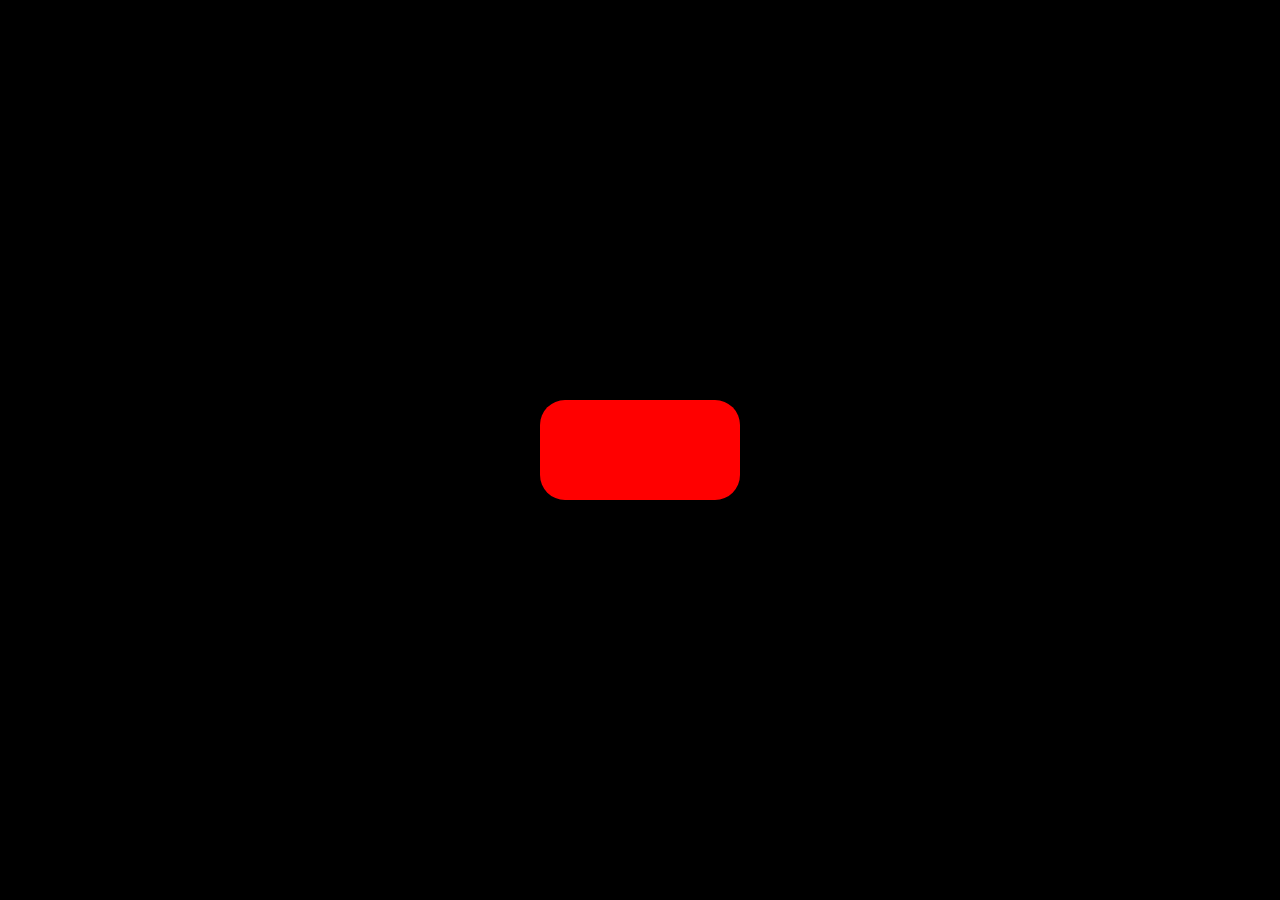
<file: adv-css/keyframes-demo/index.html>
<html lang="en">
  <head>
    <meta charset="UTF-8" />
    <meta name="viewport" content="width=device-width, initial-scale=1.0" />
    <title>Document</title>
    <link rel="stylesheet" href="style.css" />
  </head>
  <body>
    <div class="box"></div>
  </body>
</html>
</file>
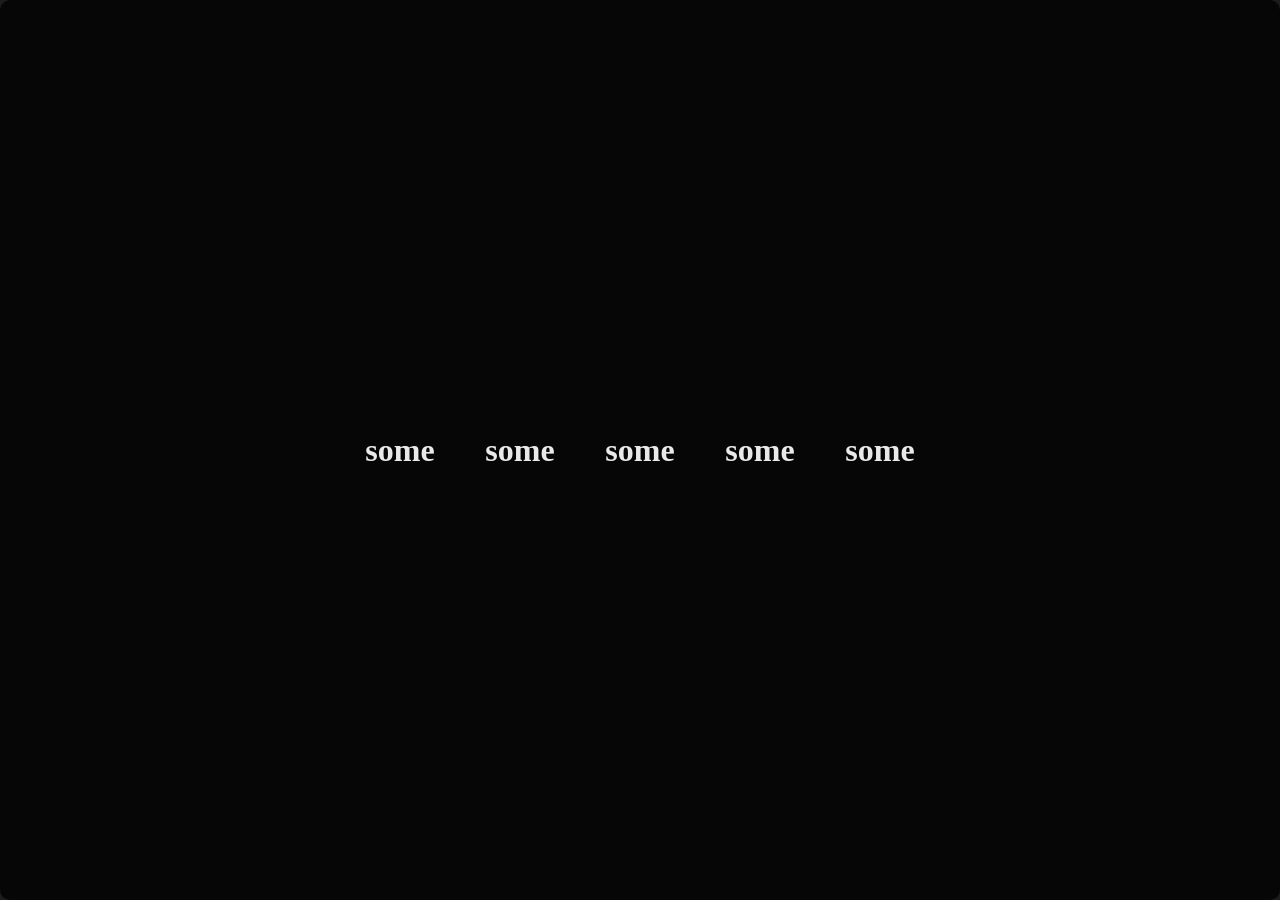
<file: adv-css/navbar/index.html>
<html lang="en">
  <head>
    <meta charset="UTF-8" />
    <meta name="viewport" content="width=device-width, initial-scale=1.0" />
    <title>Document</title>
    <link rel="stylesheet" href="style.css" />
  </head>
  <body>
    <div class="box"><h1>some</h1></div>
    <div class="box"><h1>some</h1></div>
    <div class="box"><h1>some</h1></div>
    <div class="box"><h1>some</h1></div>
    <div class="box"><h1>some</h1></div>
    <div class="anchor"></div>
  </body>
</html>
</file>
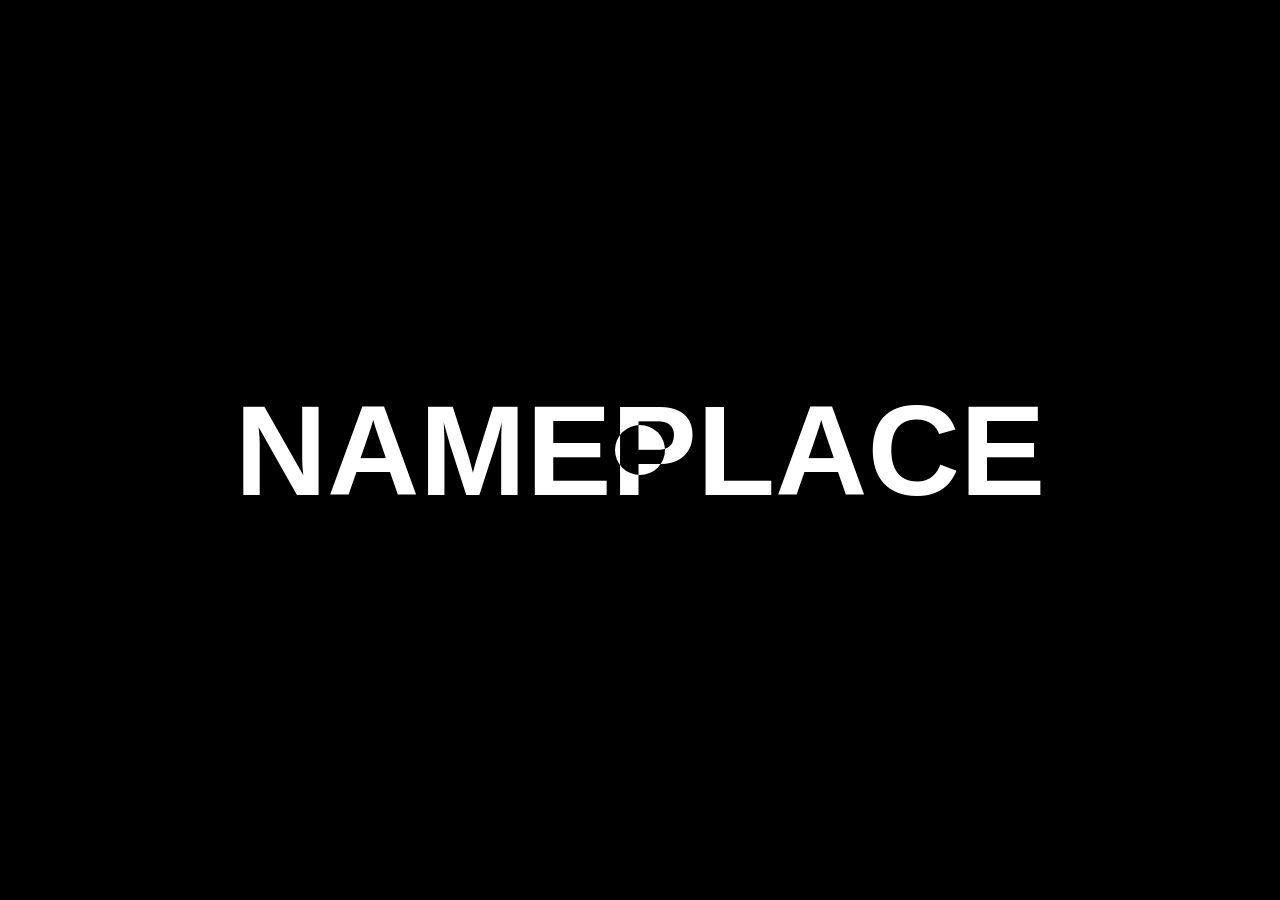
<file: dom/custom-cursor/index.html>
<html lang="en">
  <head>
    <meta charset="UTF-8" />
    <meta name="viewport" content="width=device-width, initial-scale=1.0" />
    <title>Document</title>
    <link rel="stylesheet" href="style.css" />
  </head>
  <body>
    <div id="main">
      <div class="cursor"></div>
      <h1>NAMEPLACE</h1>
    </div>
    <script src="script.js"></script>
  </body>
</html>
</file>
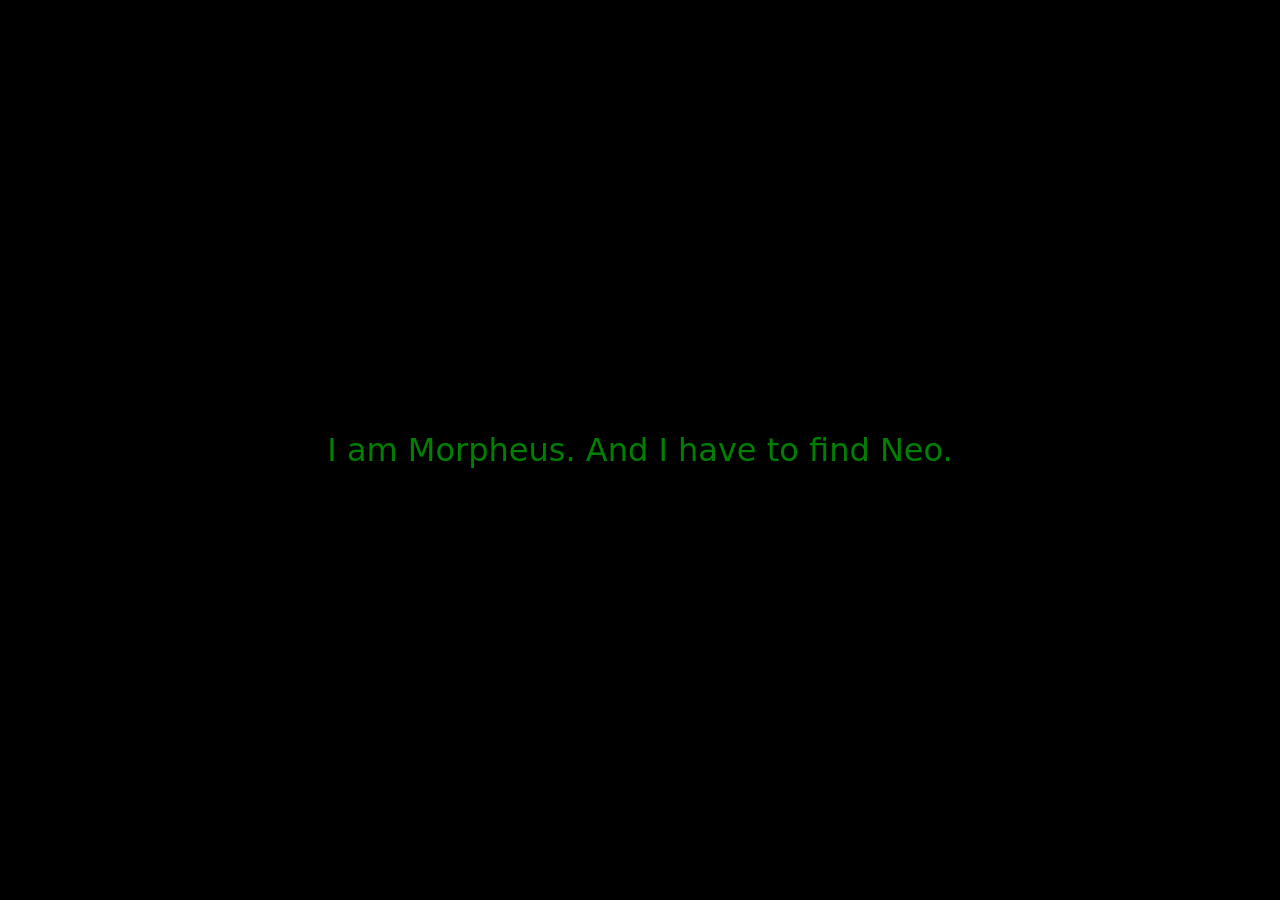
<file: dom/matrix-text/index.html>
<html lang="en">
  <head>
    <meta charset="UTF-8" />
    <meta name="viewport" content="width=device-width, initial-scale=1.0" />
    <title>Document</title>
    <link rel="stylesheet" href="style.css" />
  </head>
  <body>
    <p>I am Morpheus. And I have to find Neo.</p>
    <script src="script.js"></script>
  </body>
</html>
</file>
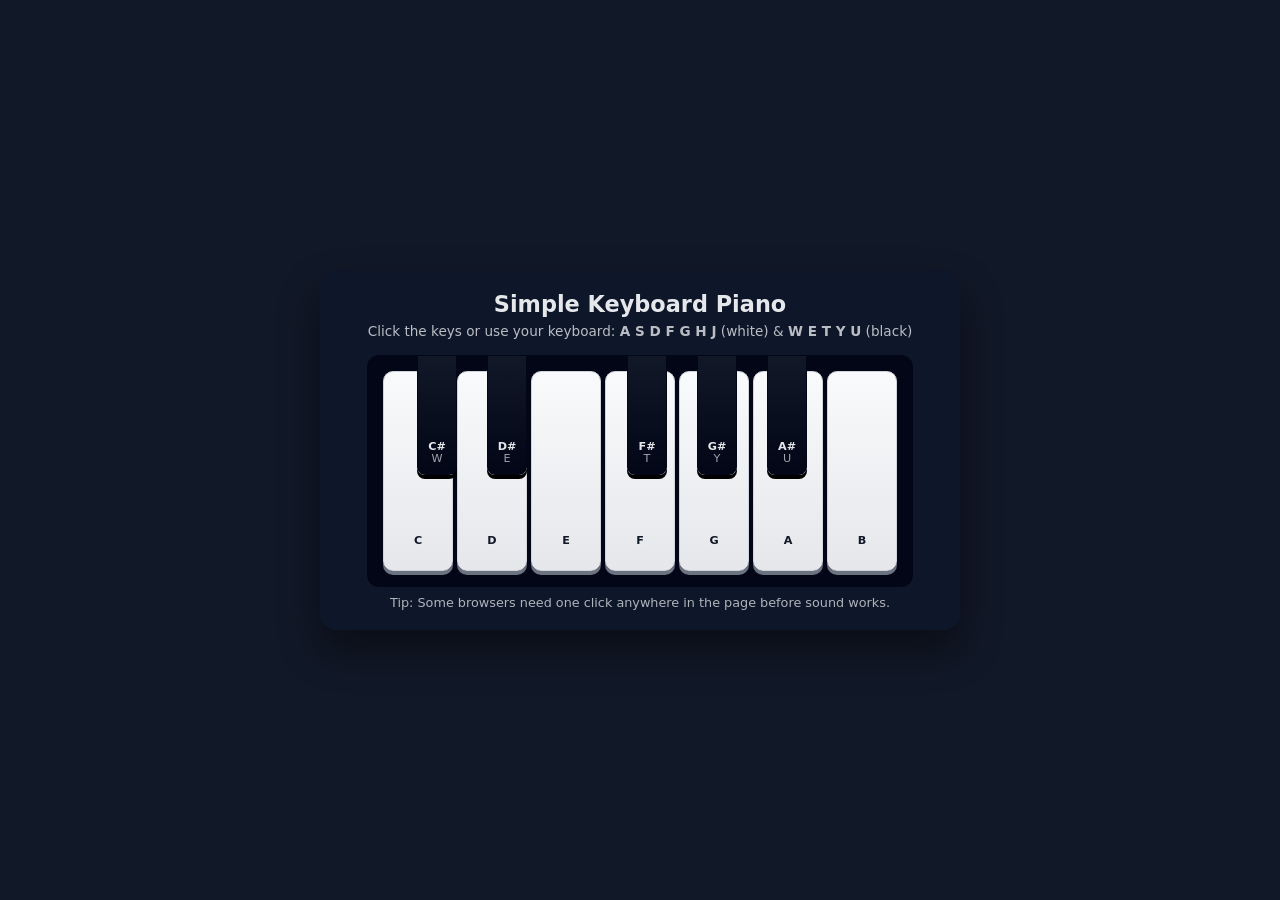
<file: dom/piano/index.html>
<!DOCTYPE html>
<html lang="en">
  <head>
    <meta charset="UTF-8" />
    <title>Simple Keyboard Piano</title>
    <link rel="stylesheet" href="style.css" />
  </head>
  <body>
    <div class="piano-wrapper">
      <h1>Simple Keyboard Piano</h1>
      <p class="subtitle">
        Click the keys or use your keyboard:
        <strong>A S D F G H J</strong> (white) &amp;
        <strong>W E T Y U</strong> (black)
      </p>

      <div class="piano" id="piano">
        <!-- White keys row -->
        <div class="white-keys">
          <div
            class="key white-key"
            data-note="C"
            data-freq="261.63"
            data-key="a"
          >
            <span class="note-label">C</span>
            <span class="key-label">A</span>
          </div>
          <div
            class="key white-key"
            data-note="D"
            data-freq="293.66"
            data-key="s"
          >
            <span class="note-label">D</span>
            <span class="key-label">S</span>
          </div>
          <div
            class="key white-key"
            data-note="E"
            data-freq="329.63"
            data-key="d"
          >
            <span class="note-label">E</span>
            <span class="key-label">D</span>
          </div>
          <div
            class="key white-key"
            data-note="F"
            data-freq="349.23"
            data-key="f"
          >
            <span class="note-label">F</span>
            <span class="key-label">F</span>
          </div>
          <div
            class="key white-key"
            data-note="G"
            data-freq="392.00"
            data-key="g"
          >
            <span class="note-label">G</span>
            <span class="key-label">G</span>
          </div>
          <div
            class="key white-key"
            data-note="A"
            data-freq="440.00"
            data-key="h"
          >
            <span class="note-label">A</span>
            <span class="key-label">H</span>
          </div>
          <div
            class="key white-key"
            data-note="B"
            data-freq="493.88"
            data-key="j"
          >
            <span class="note-label">B</span>
            <span class="key-label">J</span>
          </div>
        </div>

        <!-- Black keys row -->
        <div class="black-keys">
          <!-- Positioned via CSS nth-child -->
          <div
            class="key black-key"
            data-note="C#"
            data-freq="277.18"
            data-key="w"
          >
            <span class="note-label">C#</span>
            <span class="key-label">W</span>
          </div>
          <div
            class="key black-key"
            data-note="D#"
            data-freq="311.13"
            data-key="e"
          >
            <span class="note-label">D#</span>
            <span class="key-label">E</span>
          </div>
          <!-- No black key between E and F -->
          <div
            class="key black-key"
            data-note="F#"
            data-freq="369.99"
            data-key="t"
          >
            <span class="note-label">F#</span>
            <span class="key-label">T</span>
          </div>
          <div
            class="key black-key"
            data-note="G#"
            data-freq="415.30"
            data-key="y"
          >
            <span class="note-label">G#</span>
            <span class="key-label">Y</span>
          </div>
          <div
            class="key black-key"
            data-note="A#"
            data-freq="466.16"
            data-key="u"
          >
            <span class="note-label">A#</span>
            <span class="key-label">U</span>
          </div>
        </div>
      </div>

      <p class="help">
        Tip: Some browsers need one click anywhere in the page before sound
        works.
      </p>
    </div>

    <script src="script.js"></script>
  </body>
</html>
</file>
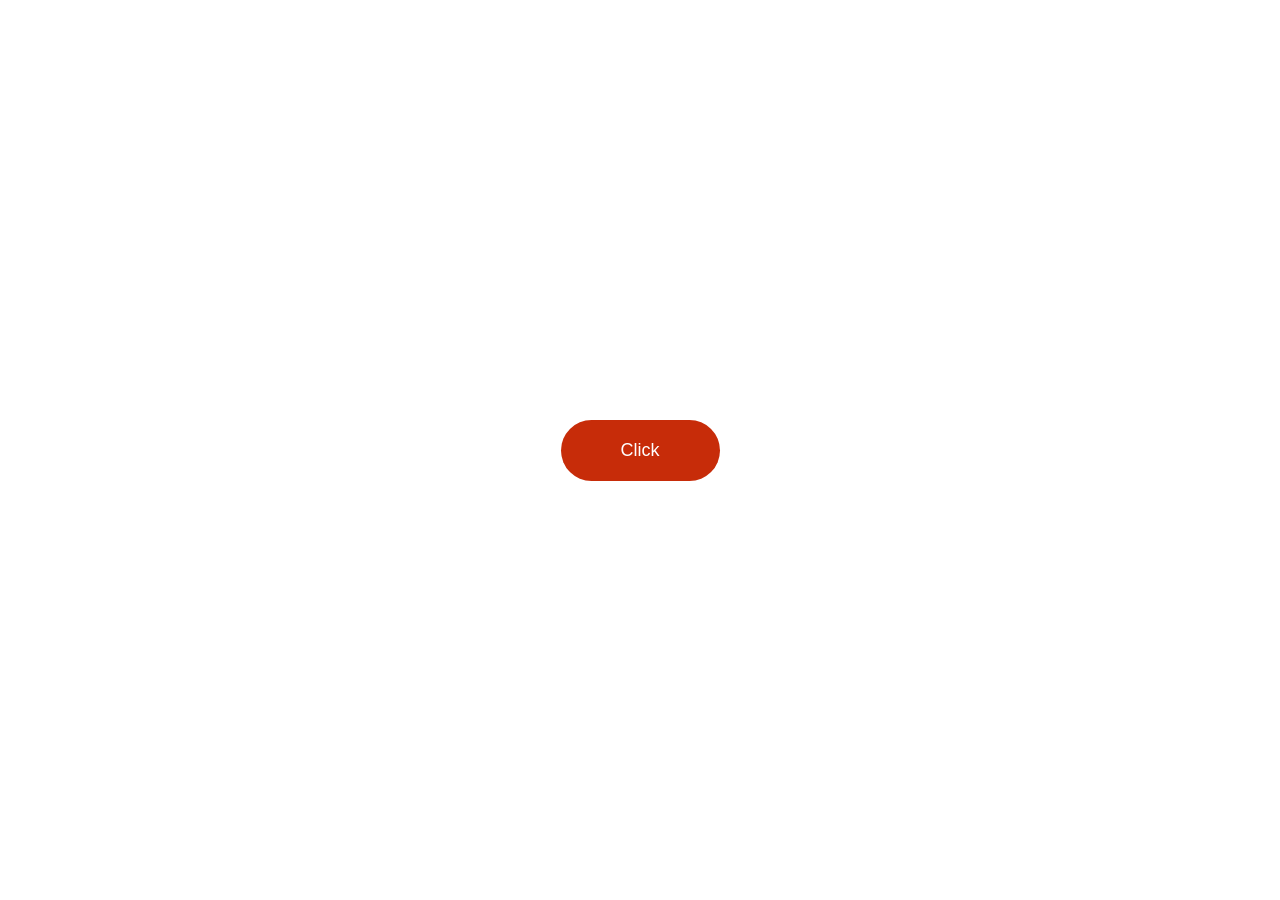
<file: dom/random-btn/index.html>
<html lang="en">
  <head>
    <meta charset="UTF-8" />
    <meta name="viewport" content="width=device-width, initial-scale=1.0" />
    <title>Document</title>
    <link rel="stylesheet" href="style.css" />
    <script src="script.js" defer></script>
  </head>
  <body>
    <main>
      <button id="btn">Click</button>
    </main>
  </body>
</html>
</file>
<file: adv-css/keyframes-demo/style.css>
* {
  margin: 0;
  padding: 0;
  box-sizing: border-box;
}
html,
body {
  height: 100%;
  width: 100%;
}

body {
  display: flex;
  align-items: center;
  justify-content: center;
  background-color: black;
}

@keyframes changeBg {
  from {
    background-color: white;
    border-radius: 0px;
    scale: 1;
  }
  to {
    background-color: red;
    border-radius: 50px;
    scale: 0.5;
  }
}

.box {
  height: 200px;
  width: 400px;
  animation: changeBg 4s infinite forwards alternate;
}
</file>
<file: adv-css/navbar/style.css>
* {
  margin: 0;
  padding: 0;
  box-sizing: border-box;
}
html,
body {
  height: 100%;
  width: 100%;
}

body {
  background-color: rgb(28, 28, 28);
  display: flex;
  align-items: center;
  justify-content: center;
  anchor-name: --some-anchor;
}

.box {
  height: 60px;
  width: 120px;
  border-radius: 10px;
  display: flex;
  justify-content: center;
  align-items: center;
  color: white;
  gap: 10px;
}

.box:hover {
  anchor-name: --some-anchor;
}

.anchor {
  background-color: #161616;
  border-radius: 10px;
  position: absolute;
  top: anchor(top);
  left: anchor(left);
  right: anchor(right);
  bottom: anchor(bottom);
  pointer-events: none;
  position-anchor: --some-anchor;
  transition: all 0.2s linear;
  mix-blend-mode: difference;
}
</file>
<file: dom/custom-cursor/style.css>
* {
  margin: 0;
  padding: 0;
  box-sizing: border-box;
  font-family: arial;
}
html,
body {
  height: 100%;
  width: 100%;
}

#main {
  height: 100%;
  width: 100%;
  background-color: black;
  display: flex;
  align-items: center;
  cursor: none;
  justify-content: center;
}
.cursor {
  height: 50px;
  width: 50px;
  mix-blend-mode: difference;
  background-color: white;
  border-radius: 50%;
  position: absolute;
  pointer-events: none;
}

h1 {
  font-size: 10vw;
  font-weight: 900;
  color: white;
}
</file>
<file: dom/matrix-text/style.css>
* {
  margin: 0;
  padding: 0;
  box-sizing: border-box;
}
html,
body {
  height: 100%;
  width: 100%;
}

html {
  font-family: system-ui, -apple-system, BlinkMacSystemFont, "Segoe UI", Roboto,
    Oxygen, Ubuntu, Cantarell, "Open Sans", "Helvetica Neue", sans-serif;
}

body {
  display: flex;
  align-items: center;
  justify-content: center;
  flex-direction: column;
  background-color: black;
}

p {
  color: green;
  font-size: 2rem;
}
</file>
<file: dom/piano/style.css>
* {
  box-sizing: border-box;
  margin: 0;
  padding: 0;
  font-family: system-ui, -apple-system, BlinkMacSystemFont, "Segoe UI",
    sans-serif;
}

body {
  min-height: 100vh;
  display: flex;
  align-items: center;
  justify-content: center;
  background: #111827;
  color: #e5e7eb;
}

.piano-wrapper {
  text-align: center;
  padding: 20px 24px;
  border-radius: 16px;
  background: rgba(15, 23, 42, 0.92);
  box-shadow: 0 20px 40px rgba(0, 0, 0, 0.45);
  max-width: 640px;
  width: 100%;
}

h1 {
  font-size: 1.4rem;
  margin-bottom: 6px;
}

.subtitle {
  font-size: 0.85rem;
  margin-bottom: 16px;
  opacity: 0.8;
}

.piano {
  position: relative;
  display: inline-block;
  padding: 16px;
  border-radius: 12px;
  background: #020617;
}

.white-keys {
  display: flex;
}

.key {
  position: relative;
  display: flex;
  flex-direction: column;
  align-items: center;
  justify-content: flex-end;
  cursor: pointer;
  user-select: none;
  transition: transform 0.05s ease, box-shadow 0.05s ease, background 0.06s ease;
}

.white-key {
  width: 70px;
  height: 200px;
  border-radius: 10px;
  border: 1px solid #d1d5db;
  background: linear-gradient(to bottom, #f9fafb, #e5e7eb);
  padding-bottom: 10px;
  box-shadow: 0 4px 0 #6b7280;
  margin-right: 4px;
}

.white-key:last-child {
  margin-right: 0;
}

.black-keys {
  position: absolute;
  top: 0;
  left: 0;
  height: 60%;
  width: 100%;
  pointer-events: none; /* allow clicks only on actual black keys */
}

/* Base black key style */
.black-key {
  position: absolute;
  width: 40px;
  height: 120px;
  border-radius: 0 0 8px 8px;
  background: linear-gradient(to bottom, #111827, #020617);
  border: 1px solid #020617;
  box-shadow: 0 4px 0 #000000;
  padding-bottom: 8px;
  z-index: 2;
  color: #e5e7eb;
  pointer-events: auto; /* re-enable on keys themselves */
}

/* Position each black key over the correct gap between white keys */
.black-key:nth-child(1) {
  /* C# between C & D */
  left: 50px;
}
.black-key:nth-child(2) {
  /* D# between D & E */
  left: 120px;
}
/* no black key between E and F */
.black-key:nth-child(3) {
  /* F# between F & G */
  left: 260px;
}
.black-key:nth-child(4) {
  /* G# between G & A */
  left: 330px;
}
.black-key:nth-child(5) {
  /* A# between A & B */
  left: 400px;
}

.key span {
  display: block;
  font-size: 0.7rem;
  line-height: 1.1;
}

.note-label {
  font-weight: 600;
}

.white-key .note-label {
  color: #111827;
}

.key-label {
  opacity: 0.7;
}

.key.active {
  transform: translateY(3px);
  box-shadow: 0 1px 0 #000000;
  filter: brightness(0.95);
}

.help {
  font-size: 0.8rem;
  margin-top: 8px;
  opacity: 0.75;
}

@media (max-width: 600px) {
  .piano-wrapper {
    padding: 16px;
  }
  .piano {
    padding: 12px;
  }
  .white-key {
    width: 45px;
    height: 160px;
  }
  .black-key {
    width: 30px;
    height: 100px;
  }
  /* Adjust positions a bit for smaller width */
  .black-key:nth-child(1) {
    left: 32px;
  }
  .black-key:nth-child(2) {
    left: 80px;
  }
  .black-key:nth-child(3) {
    left: 176px;
  }
  .black-key:nth-child(4) {
    left: 224px;
  }
  .black-key:nth-child(5) {
    left: 272px;
  }
}
</file>
<file: dom/random-btn/style.css>
* {
  margin: 0;
  padding: 0;
  box-sizing: border-box;
}
html,
body,
main {
  height: 100%;
  width: 100%;
}

body {
  overflow: hidden;
}

main {
  display: flex;
  align-items: center;
  justify-content: center;
  flex-direction: column;
  gap: 10px;
}

button {
  font-size: large;
  color: white;
  background-color: rgb(199, 44, 9);
  border: none;
  border-radius: 40px;
  padding: 20px 60px;
  cursor: pointer;
  z-index: 10;
}

button:active {
  scale: 0.95;
}
</file>
